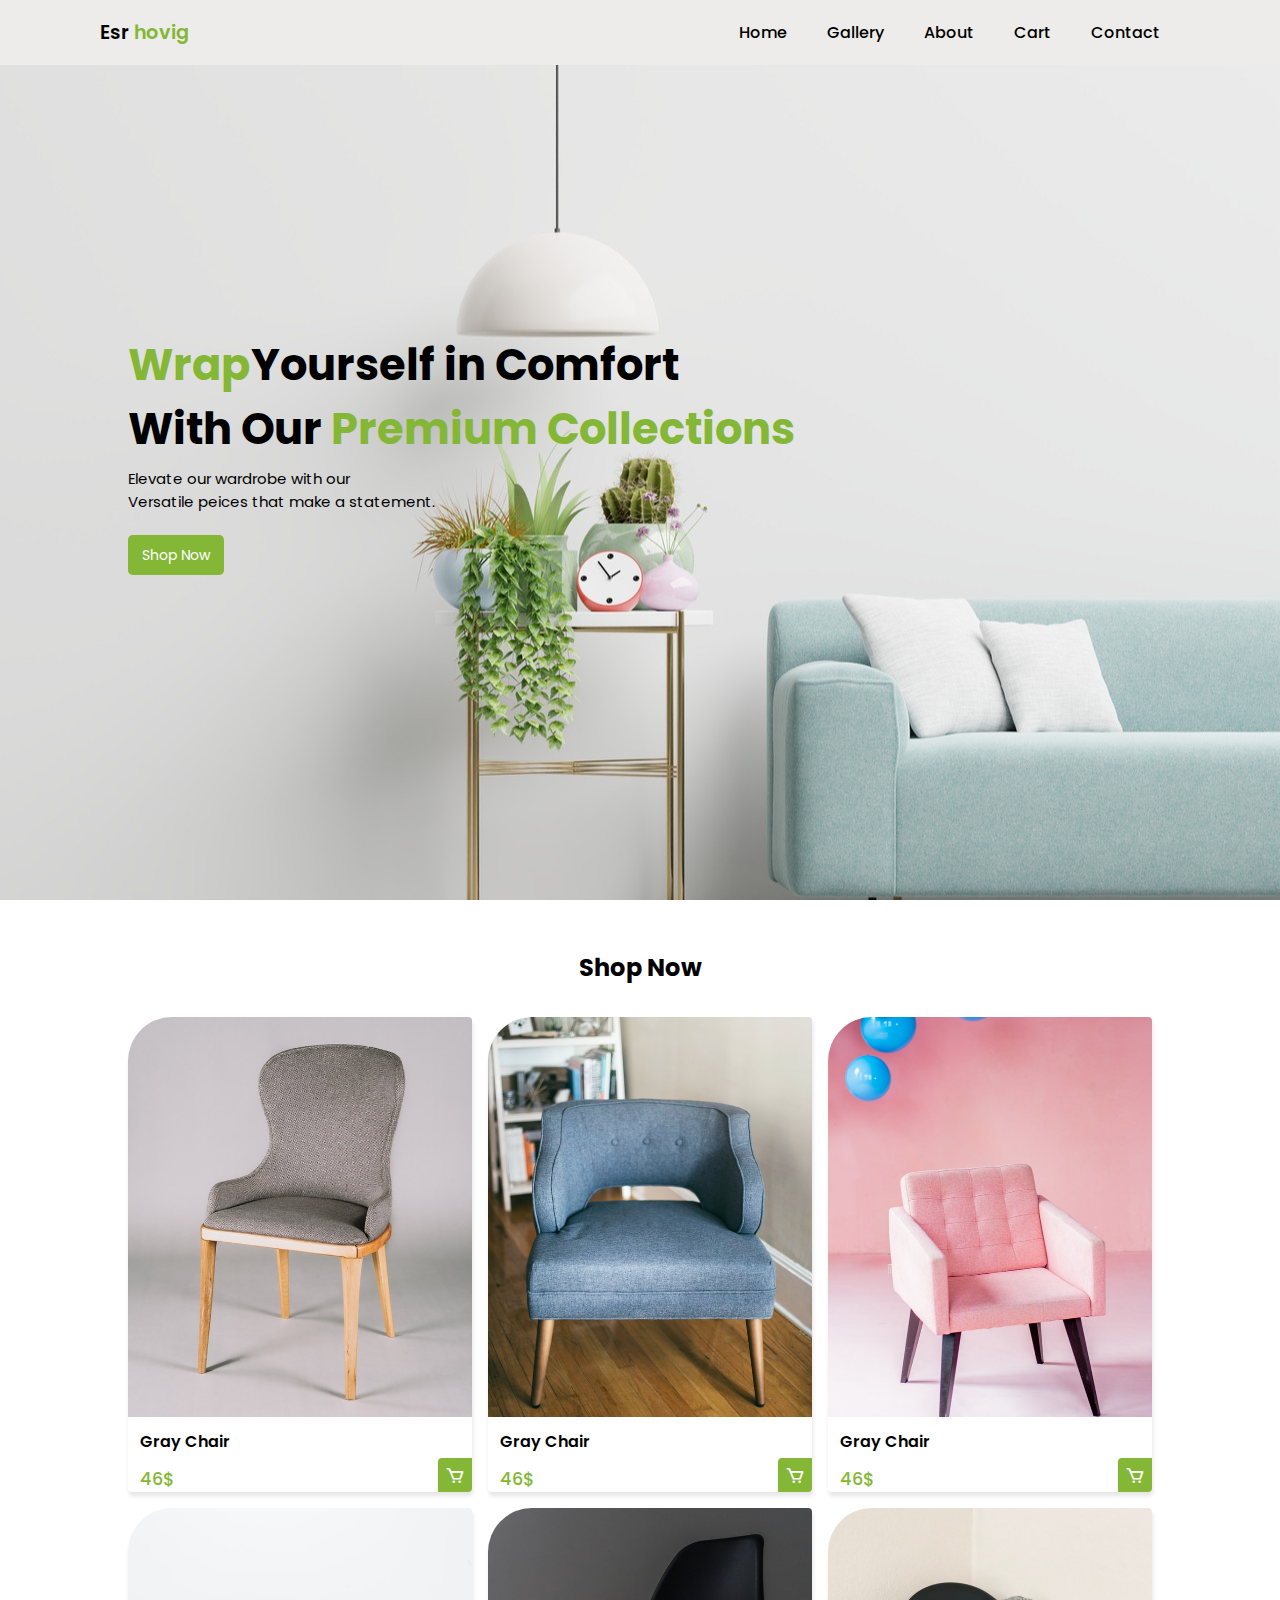
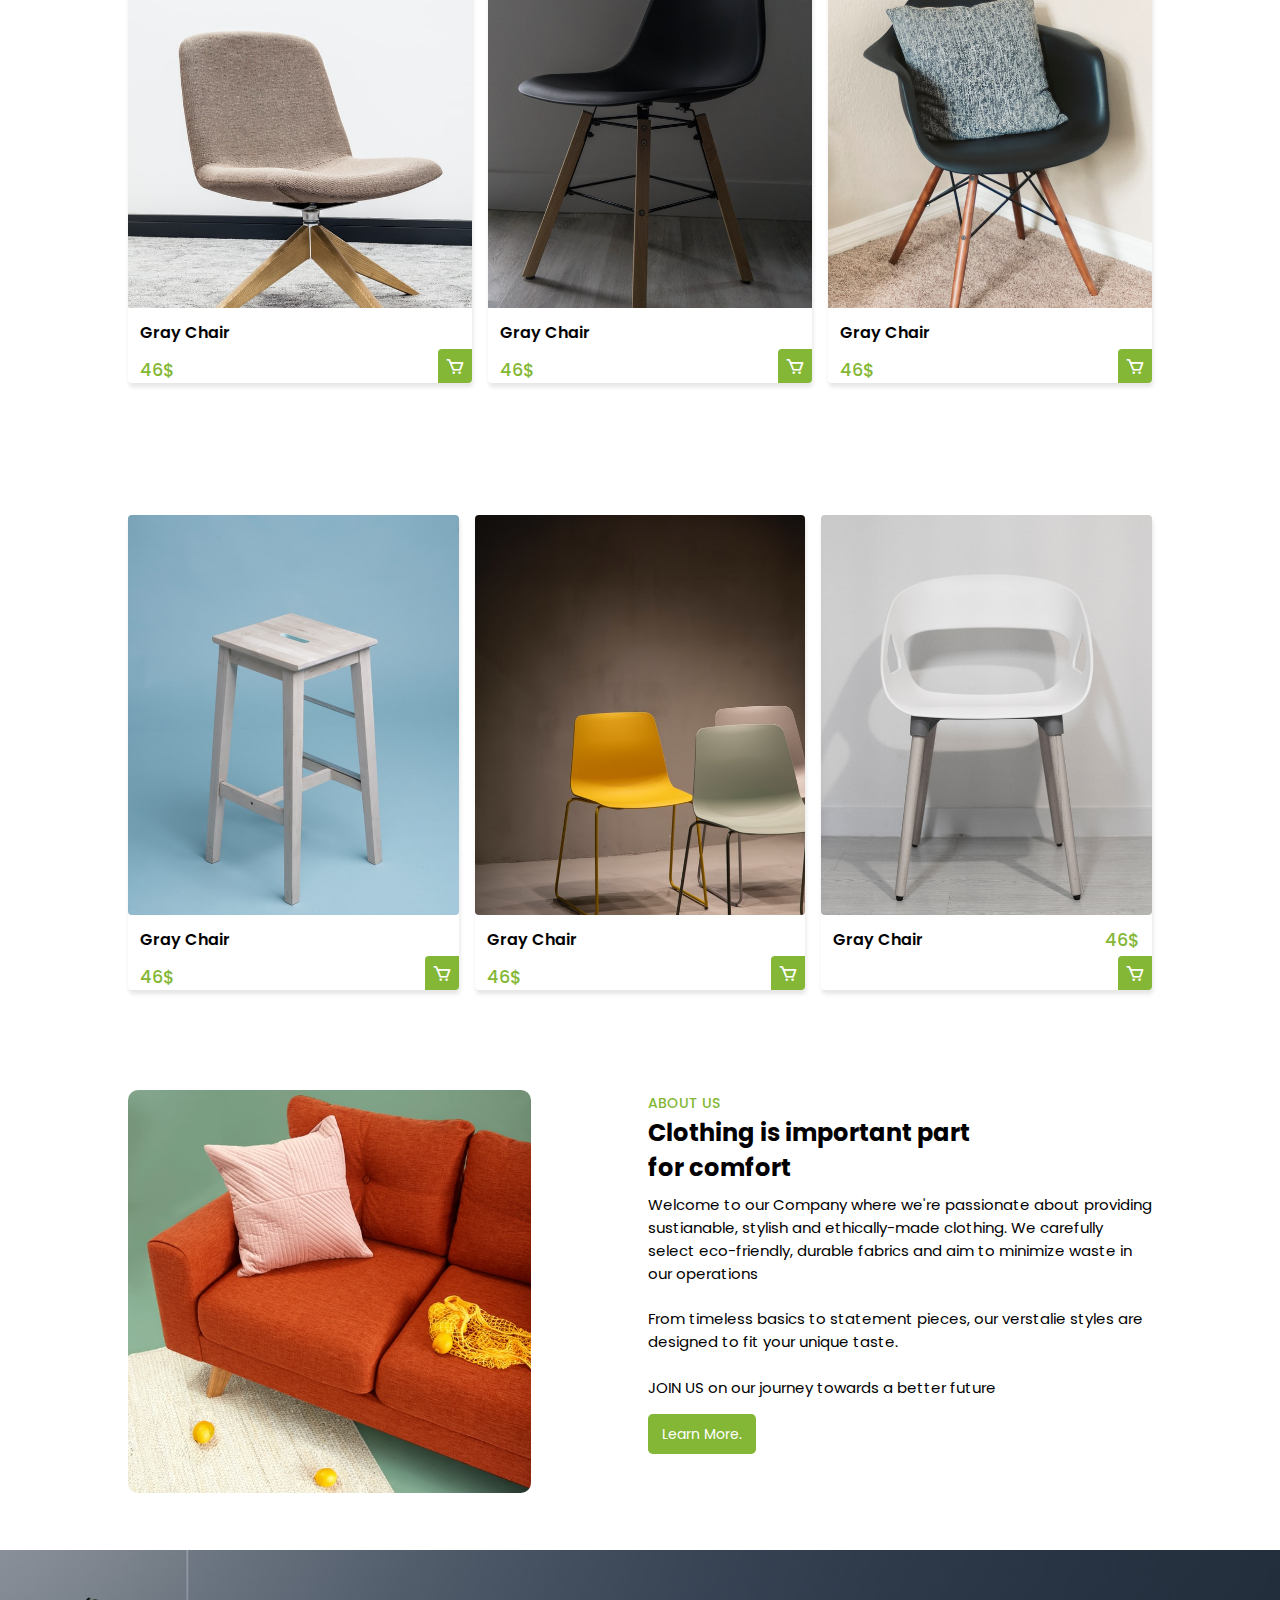
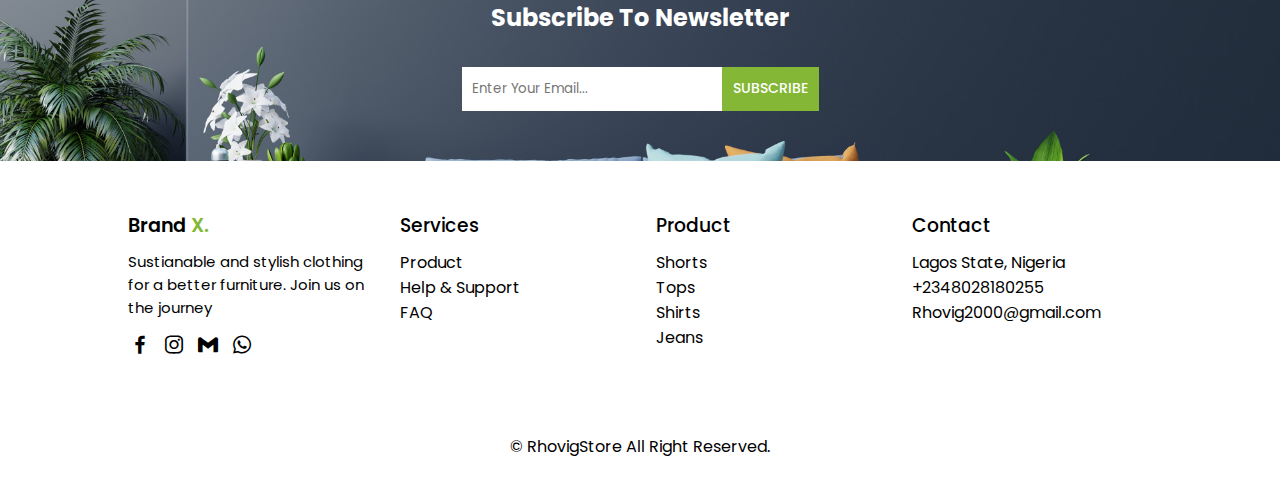
<file: index.html>
<!DOCTYPE html>
<html lang="en">
<head>
    <meta charset="UTF-8">
    <meta http-equiv="X-UA-Compatible" content="IE=edge">
    <meta name="viewport" content="width=device-width, initial-scale=1.0">
    <title>Esrhovig</title>
    <!-- LInk To CSS -->
    <link rel="stylesheet" href="style.css">
    <!-- Box Icons -->
    <link rel="stylesheet"
    href="https://cdn.jsdelivr.net/npm/boxicons@latest/css/boxicons.min.css">

    <!-- Favicon -->
    <link rel="apple-touch-icon" sizes="180x180" href="icons/apple-touch-icon.png">
    <link rel="icon" type="image/png" sizes="32x32" href="icons/favicon-32x32.png">
    <link rel="icon" type="image/png" sizes="16x16" href="icons/favicon-16x16.png">
    <link rel="manifest" href="icons/site.webmanifest">
</head>
<body>
    <!-- Navbar -->
    <header>
        <a href="#" class="logo">Esr <span>hovig</span></a>
        <div class="bx bx-menu" id="menu-icon"></div>

        <ul class="navbar">
            <li><a href="index.html">Home</a></li>
            <li><a href="Gallery.html">Gallery</a></li>
            <li><a href="About.html">About</a></li>
            <li><a href="Cart.html">Cart</a></li>
            <li><a href="Contact.html">Contact</a></li>
        </ul>
    </header>
    <!-- Home -->
    <section class="home" id="home">
        <div class="home-text">
            <h1><Span>Wrap</Span>Yourself in Comfort<br> With Our <span>Premium Collections</span></h1>
            <p>Elevate our wardrobe with our <br> Versatile peices  that make a statement.</p>
            <a href="Cart.html" class="btn">Shop Now</a>
        </div>
    </section>
    <!-- Shop -->
    <section class="shop" id="shop">
        <div class="heading">
            <span></span>
            <h2>Shop Now</h2>
        </div>
        <!-- Content -->
        <div class="shop-container">
            <!-- Box 1 -->
            <div class="box">
                <div class="box-img">
                    <img src="img/p1.jpg" alt="">
                </div>
                <div class="title-price">
                    <h3>Gray Chair</h3>
                    <!--
                    <div class="stars">
                        <i class='bx bxs-star' ></i>
                        <i class='bx bxs-star' ></i>
                        <i class='bx bxs-star' ></i>
                        <i class='bx bxs-star' ></i>
                        <i class='bx bxs-star-half' ></i>
                    </div>
                -->
                </div>
                <span>46$</span>
                <i class='bx bx-cart' ></i>
            </div>
            <!-- Box 2 -->
            <div class="box">
                <div class="box-img">
                    <img src="img/p2.jpg" alt="">
                </div>
                <div class="title-price">
                    <h3>Gray Chair</h3>
                </div>
                <span>46$</span>
                <i class='bx bx-cart' ></i>
            </div>
            <!-- Box 3 -->
            <div class="box">
                <div class="box-img">
                    <img src="img/p3.jpg" alt="">
                </div>
                <div class="title-price">
                    <h3>Gray Chair</h3>
                
                </div>
                <span>46$</span>
                <i class='bx bx-cart' ></i>
            </div>
            <!-- Box 4 -->
            <div class="box">
                <div class="box-img">
                    <img src="img/p4.jpg" alt="">
                </div>
                <div class="title-price">
                    <h3>Gray Chair</h3>
                  
                </div>
                <span>46$</span>
                <i class='bx bx-cart' ></i>
            </div>
            <!-- Box 5 -->
            <div class="box">
                <div class="box-img">
                    <img src="img/p5.jpg" alt="">
                </div>
                <div class="title-price">
                    <h3>Gray Chair</h3>
                    
                </div>
                <span>46$</span>
                <i class='bx bx-cart' ></i>
            </div>
            <!-- Box 6 -->
            <div class="box">
                <div class="box-img">
                    <img src="img/p6.jpg" alt="">
                </div>
                <div class="title-price">
                    <h3>Gray Chair</h3>
                    
                </div>
                <span>46$</span>
                <i class='bx bx-cart' ></i>
            </div>
        </div>
    </section>
    <!-- New Arrival -->
    <section class="new" id="new">
        <div class="heading">
            <span></span>
            <h2></h2>
        </div>
        <!-- Content -->
        <div class="new-container">
            <!-- Box 1 -->
            <div class="box">
                <div class="box-img">
                    <img src="img/new1.jpg" alt="">
                </div>
                <div class="title-price">
                    <h3>Gray Chair</h3>
                   
                </div>
                <span>46$</span>
                <i class='bx bx-cart' ></i>
            </div>
             <!-- Box 2 -->
             <div class="box">
                <div class="box-img">
                    <img src="img/new2.jpg" alt="">
                </div>
                <div class="title-price">
                    <h3>Gray Chair</h3>
                   
                </div>
                <span>46$</span>
                <i class='bx bx-cart' ></i>
            </div>
             <!-- Box 3 -->
             <div class="box">
                <div class="box-img">
                    <img src="img/new3.jpg" alt="">
                </div>
                <div class="title-price">
                    <h3>Gray Chair</h3>
                    
                <span>46$</span>
                <i class='bx bx-cart' ></i>
            </div>
        </div>
    </section>
    <!-- About -->
    <section class="about" id="about">
        <div class="about-img">
            <img src="img/about.jpg" alt="">
        </div>
        <div class="about-text">
            <span>About Us</span>
            <h2>Clothing is important part <br>for comfort</h2>
            <p>Welcome to our Company where we're passionate about providing sustianable, stylish and ethically-made clothing. We carefully select eco-friendly, durable fabrics and aim to minimize waste in our operations</p>
            <p>From timeless basics to statement pieces, our verstalie styles are designed to fit your unique taste.</p>
            <p>JOIN US on our journey towards a better future</p>
            <a href="Gallery.html" class="btn">Learn More.</a>
        </div>
    </section>
    <!-- Brands -->
    
    <section class="newsletter" id="contact">
        <h2>Subscribe To Newsletter</h2>
        <div class="news-box">
            <input type="text" placeholder="Enter Your Email...">
            <a href="#" class="btn">Subscribe</a>
        </div>
    </section>


     <!-- Footer -->
     <section class="footer" id="footer">
        <div class="footer-box">
            <h2>Brand <span>X.</span></h2>
            <p>Sustianable and stylish clothing for a better furniture. Join us on the journey</p>
            <div class="social">
                <a href="#"><i class='bx bxl-facebook'></i></a>
                <a href="https://www.instagram.com/esrhovig?igshif=YmMyMTA2M2Y="><i class='bx bxl-instagram'></i></a>
                <a href="Rhovig2000@gmail.com"><i class='bx bxl-gmail'></i></a>
                <a href="+2348028180255"><i class='bx bxl-whatsapp'></i></a>
            </div>
        </div>
        <div class="footer-box">
            <h3>Services</h3>
            <li><a href="Gallery.html">Product</a></li>
            <li><a href="Contact.html">Help & Support</a></li>
            <li><a href="#">FAQ</a></li>
        </div>
        <div class="footer-box">
            <h3>Product</h3>
            <li><a href="#">Shorts</a></li>
            <li><a href="#">Tops</a></li>
            <li><a href="#">Shirts</a></li>
            <li><a href="#">Jeans</a></li>
        </div>
        <div class="footer-box contact-info">
            <h3>Contact</h3>
            <span>Lagos State, Nigeria </span>
            <span>+2348028180255</span>
            <span>Rhovig2000@gmail.com</span>
            
        </div>
    </section>
    <div class="copyright">
        <p>&#169; RhovigStore All Right Reserved.</p>
    </div>
    <!-- Link To JS -->
    <script src="js/cart.js"></script>
    <script src="js/main.js"></script>
</body>  
</html>
</file>
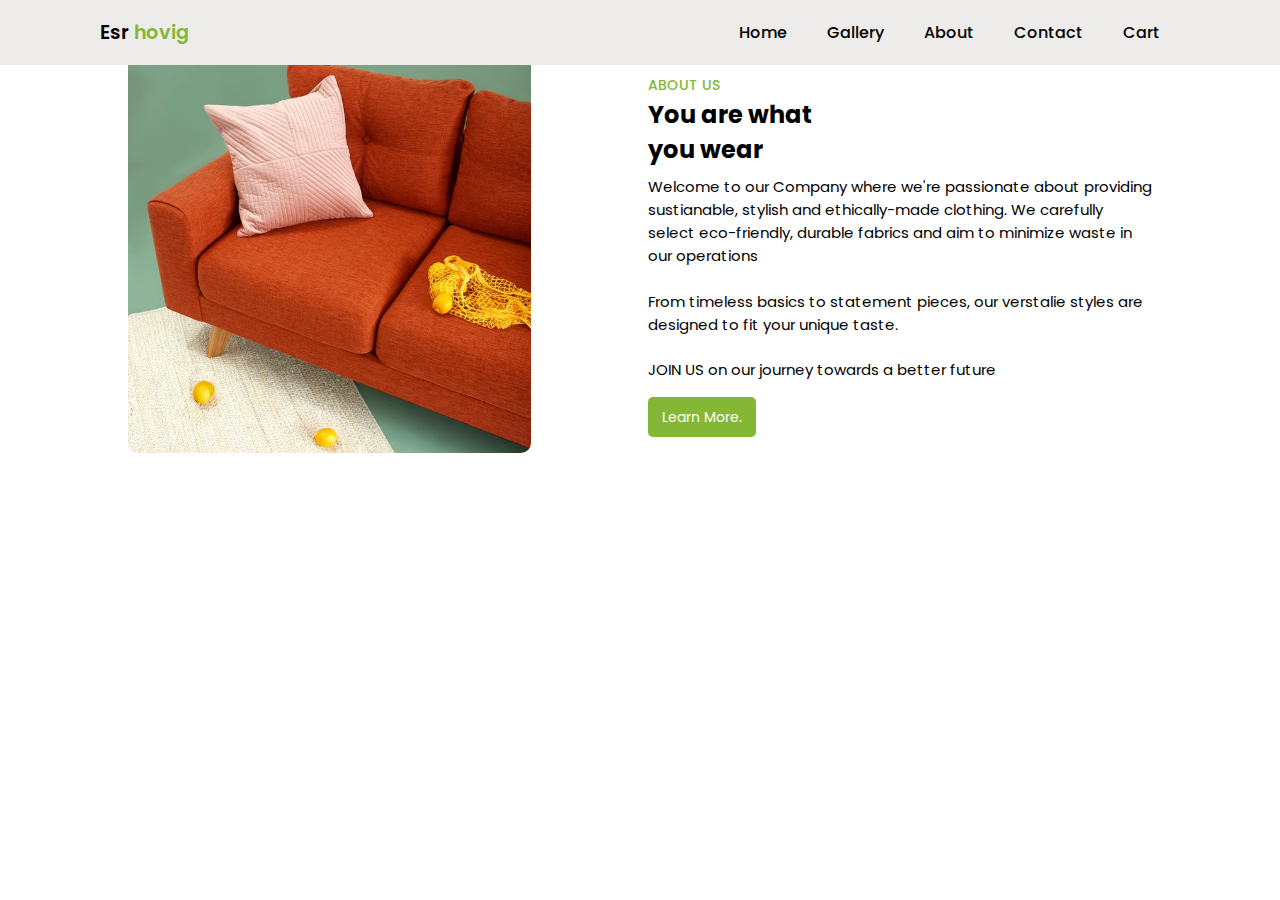
<file: About.html>
<!DOCTYPE html> 
<html lang="en">
<head>
    <meta charset="UTF-8">
    <meta http-equiv="X-UA-Compatible" content="IE=edge">
    <meta name="viewport" content="width=device-width, initial-scale=1.0">
    <title>About Us</title>
    <!-- LInk To CSS -->
    <link rel="stylesheet" href="style.css">
    <!-- Box Icons -->
    <link rel="stylesheet"
    href="https://cdn.jsdelivr.net/npm/boxicons@latest/css/boxicons.min.css">

    <!-- Favicon -->
    <link rel="apple-touch-icon" sizes="180x180" href="icons/apple-touch-icon.png">
    <link rel="icon" type="image/png" sizes="32x32" href="icons/favicon-32x32.png">
    <link rel="icon" type="image/png" sizes="16x16" href="icons/favicon-16x16.png">
    <link rel="manifest" href="icons/site.webmanifest">
</head>

   <!-- Navbar -->
   <header>
    <a href="#" class="logo">Esr <span>hovig</span></a>
    <div class="bx bx-menu" id="menu-icon"></div>

    <ul class="navbar">
        <li><a href="index.html">Home</a></li>
        <li><a href="Gallery.html">Gallery</a></li>
        <li><a href="About.html">About</a></li>
        <li><a href="Contact.html">Contact</a></li>
        <li><a href="Cart.html">Cart</a></li>
    </ul>
</header>

<body>

<section class="about" id="about">
    <div class="about-img">
        <p></p>
        <img src="img/about.jpg" alt="">
    </div>
    <div class="about-text">
        <p></p>
        <p></p>
        <span>About Us</span>
        <h2>You are what <br>you wear</h2>
            <p>Welcome to our Company where we're passionate about providing sustianable, stylish and ethically-made clothing. We carefully select eco-friendly, durable fabrics and aim to minimize waste in our operations</p>
            <p>From timeless basics to statement pieces, our verstalie styles are designed to fit your unique taste.</p>
            <p>JOIN US on our journey towards a better future</p>
        <a href="about.html" class="btn">Learn More.</a>
    </div>


</section>


<script src="js/main.js"></script>


</body>
</html>
</file>
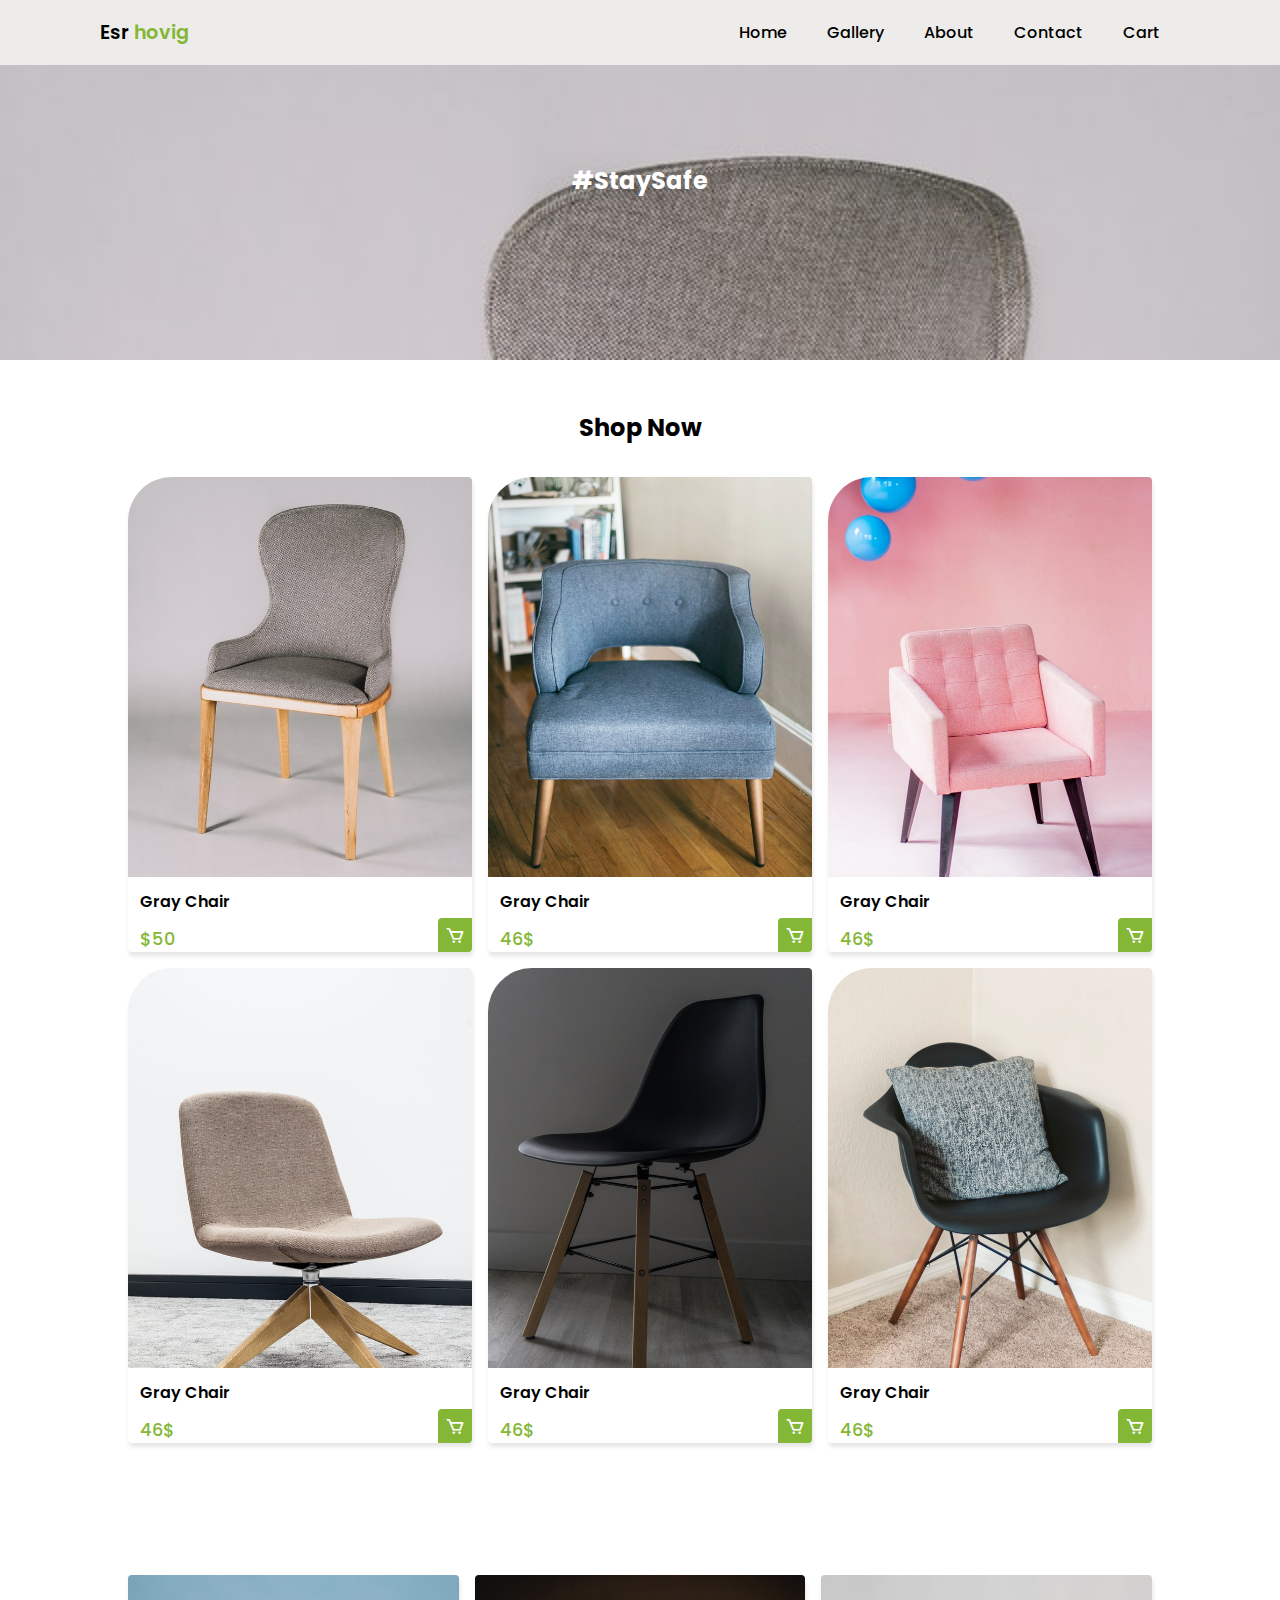
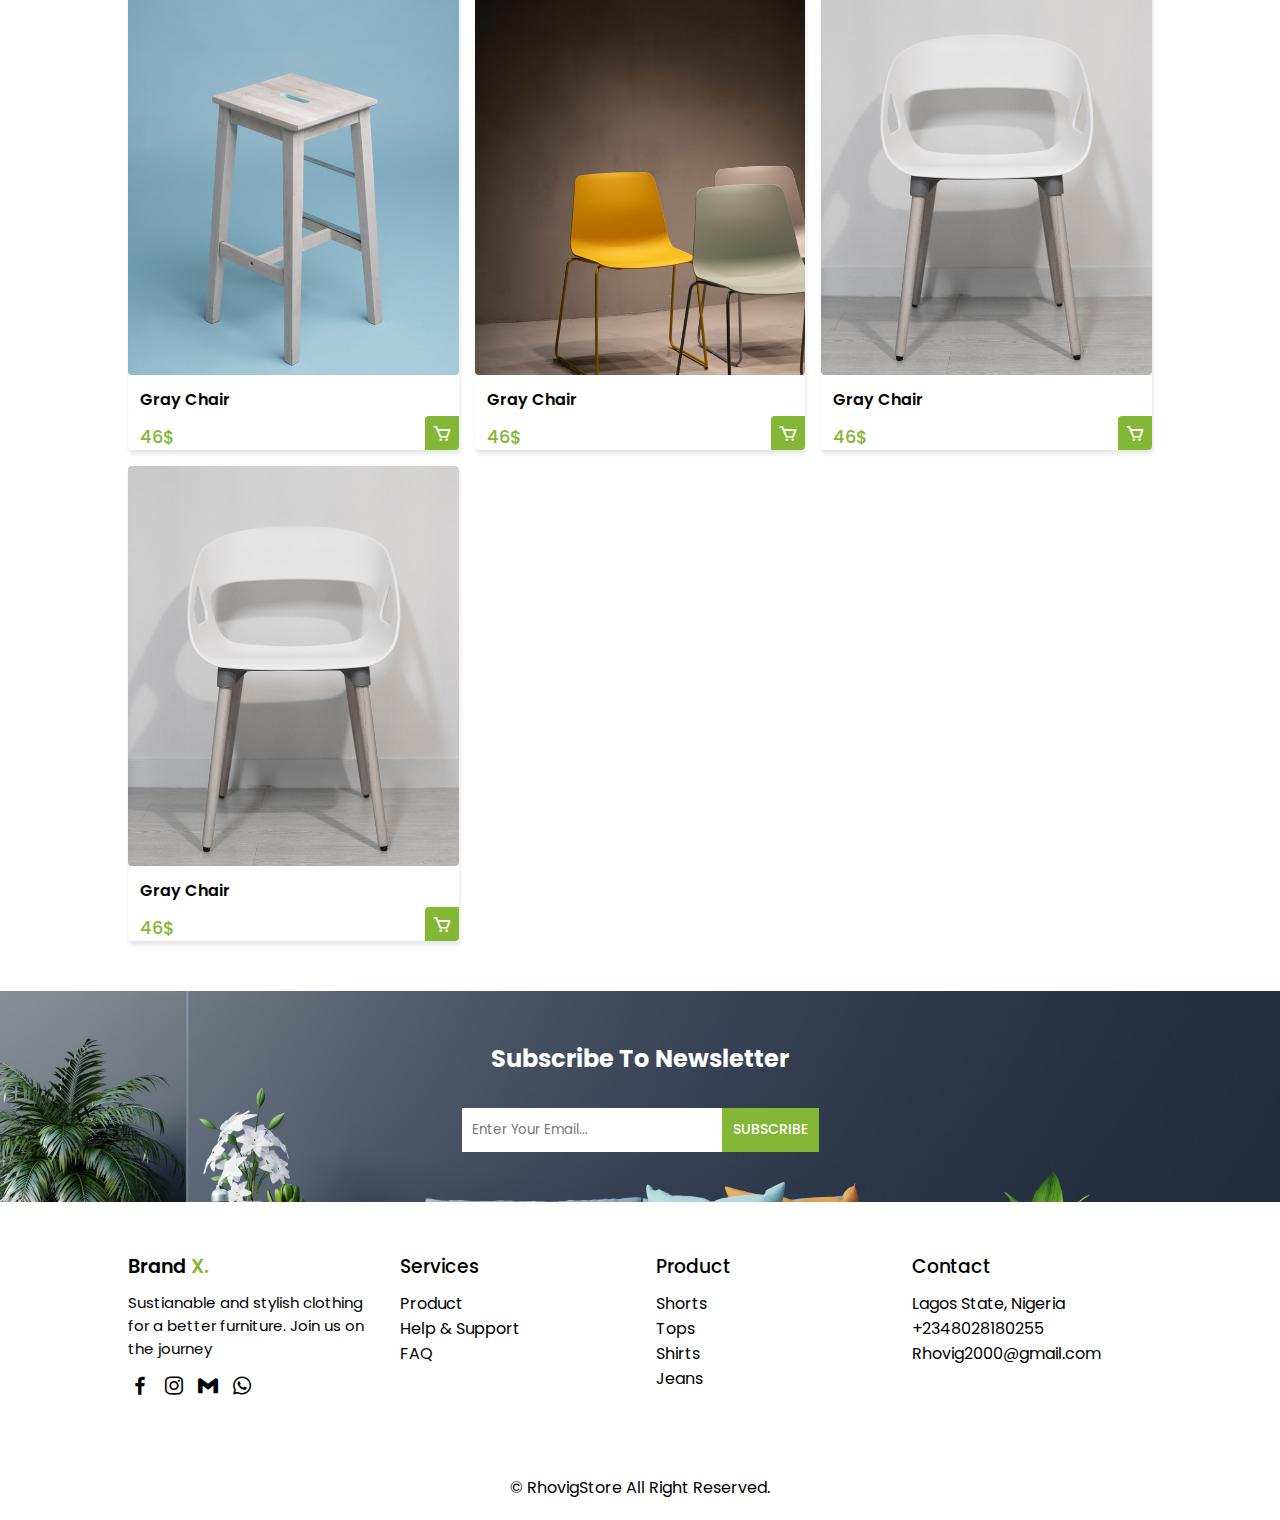
<file: Gallery.html>
<!DOCTYPE html>
<html lang="en">
<head>
    <meta charset="UTF-8">
    <meta http-equiv="X-UA-Compatible" content="IE=edge">
    <meta name="viewport" content="width=device-width, initial-scale=1.0">
    <title>Gallery</title>
    <!-- LInk To CSS -->
    <link rel="stylesheet" href="style.css">
    <!-- Box Icons -->
    <link rel="stylesheet"
    href="https://cdn.jsdelivr.net/npm/boxicons@latest/css/boxicons.min.css">

    <!-- Favicon -->
    <link rel="apple-touch-icon" sizes="180x180" href="icons/apple-touch-icon.png">
    <link rel="icon" type="image/png" sizes="32x32" href="icons/favicon-32x32.png">
    <link rel="icon" type="image/png" sizes="16x16" href="icons/favicon-16x16.png">
    <link rel="manifest" href="icons/site.webmanifest">
</head>
<body>

    
    <!-- Navbar -->
    <header>
        <a href="#" class="logo">Esr <span>hovig</span></a>
        <div class="bx bx-menu" id="menu-icon"></div>
    
        <ul class="navbar">
            <li><a href="index.html">Home</a></li>
            <li><a href="Gallery.html">Gallery</a></li>
            <li><a href="About.html">About</a></li>
            <li><a href="Contact.html">Contact</a></li>
            <li><a href="Cart.html">Cart</a></li>
        </ul>
    </header>


    <!-- Home -->
    <section id="home-head">
        <div class="home-text">
            <h2>
                #StaySafe
            </h2>
        </div>
    </section>
    <!-- Shop -->
    <section class="shop" id="shop">
        <div class="heading">
            <h2>Shop Now</h2>
        </div>
        <!-- Content -->
        <div class="shop-container">
            <!-- Box 1 -->
            <div class="box">
                <div class="box-img">
                    <img src="img/p1.jpg" alt="">
                </div>
                <div class="title-price">
                    <h3>Gray Chair</h3>
                   <!--
                    <div class="stars">
                        <i class='bx bxs-star' ></i>
                        <i class='bx bxs-star' ></i>
                        <i class='bx bxs-star' ></i>
                        <i class='bx bxs-star' ></i>
                        <i class='bx bxs-star-half' ></i>
                    </div>
                -->
                </div>
                <span>$50</span>
                <a href="Cart.html">
                <i class='bx bx-cart'></i>
                </a>
            </div>
            <!-- Box 2 -->
            <div class="box">
                <div class="box-img">
                    <img src="img/p2.jpg" alt="">
                </div>
                <div class="title-price">
                    <h3>Gray Chair</h3>
                    <!--
                    <div class="stars">
                        <i class='bx bxs-star' ></i>
                        <i class='bx bxs-star' ></i>
                        <i class='bx bxs-star' ></i>
                        <i class='bx bxs-star' ></i>
                        <i class='bx bxs-star-half' ></i>
                    </div>
                -->
                </div>
                <span>46$</span>
                <a href="Cart.html">
                <i class='bx bx-cart' ></i>
                </a>
            </div>
            <!-- Box 3 -->
            <div class="box">
                <div class="box-img">
                    <img src="img/p3.jpg" alt="">
                </div>
                <div class="title-price">
                    <h3>Gray Chair</h3>
                    <!--
                    <div class="stars">
                        <i class='bx bxs-star' ></i>
                        <i class='bx bxs-star' ></i>
                        <i class='bx bxs-star' ></i>
                        <i class='bx bxs-star' ></i>
                        <i class='bx bxs-star-half' ></i>
                    </div>
                -->
                </div>
                <span>46$</span>
                <a href="Cart.html">
                <i class='bx bx-cart' ></i>
                </a>
            </div>
            <!-- Box 4 -->
            <div class="box">
                <div class="box-img">
                    <img src="img/p4.jpg" alt="">
                </div>
                <div class="title-price">
                    <h3>Gray Chair</h3>
                    
                </div>
                <span>46$</span>
                <a href="Cart.html">
                <i class='bx bx-cart' ></i>
                </a>
            </div>
            <!-- Box 5 -->
            <div class="box">
                <div class="box-img">
                    <img src="img/p5.jpg" alt="">
                </div>
                <div class="title-price">
                    <h3>Gray Chair</h3>
                    
                </div>
                <span>46$</span>
                <a href="Cart.html">
                <i class='bx bx-cart' ></i>
                </a>
            </div>
            <!-- Box 6 -->
            <div class="box">
                <div class="box-img">
                    <img src="img/p6.jpg" alt="">
                </div>
                <div class="title-price">
                    <h3>Gray Chair</h3>
                   
                </div>
                <span>46$</span>
                <a href="Cart.html">
                <i class='bx bx-cart' ></i>
                </a>
            </div>
        </div>
    </section>
    <!-- New Arrival -->
    <section class="new" id="new">
        <!-- Content -->
        <div class="new-container">
            <!-- Box 1 -->
            <div class="box">
                <div class="box-img">
                    <img src="img/new1.jpg" alt="">
                </div>
                <div class="title-price">
                    <h3>Gray Chair</h3>
                   
                </div>
                <span>46$</span>
                <a href="Cart.html">
                <i class='bx bx-cart' ></i>
                </a>
            </div>
             <!-- Box 2 -->
             <div class="box">
                <div class="box-img">
                    <img src="img/new2.jpg" alt="">
                </div>
                <div class="title-price">
                    <h3>Gray Chair</h3>
                   
                </div>
                <span>46$</span>
                <a href="Cart.html">
                <i class='bx bx-cart' ></i>
                </a>
            </div>
             <!-- Box 3 -->
             <div class="box">
                <div class="box-img">
                    <img src="img/new3.jpg" alt="">
                </div>
                <div class="title-price">
                    <h3>Gray Chair</h3>
                  
                </div>
                <span>46$</span>
                <a href="Cart.html">
                <i class='bx bx-cart' ></i>
                </a>
            </div>
            <!-- Box 4 -->
            <div class="box">
                <div class="box-img">
                    <img src="img/new3.jpg" alt="">
                </div>
                <div class="title-price">
                    <h3>Gray Chair</h3>
                   
                </div>
                <span>46$</span>
                <a href="Cart.html">
                <i class='bx bx-cart' ></i>
                </a>
            </div>
        </div>
    </section>

    <section class="newsletter" id="contact">
        <h2>Subscribe To Newsletter</h2>
        <div class="news-box">
            <input type="text" placeholder="Enter Your Email...">
            <a href="#instagram link" class="btn">Subscribe</a>
        </div>
    </section>
    <!-- Footer -->

     <!-- Footer -->
     <section class="footer" id="footer">
        <div class="footer-box">
            <h2>Brand <span>X.</span></h2>
            <p>Sustianable and stylish clothing for a better furniture. Join us on the journey</p>
            <div class="social">
                <a href=""><i class='bx bxl-facebook'></i></a>
                <a href="https://www.instagram.com/esrhovig?igshif=YmMyMTA2M2Y="><i class='bx bxl-instagram'></i></a>
                <a href="Rhovig2000@gmail.com"><i class='bx bxl-gmail'></i></a>
                <a href="+2348028180255"><i class='bx bxl-whatsapp'></i></a>
            </div>
        </div>
        <div class="footer-box">
            <h3>Services</h3>
            <li><a href="Gallery.html">Product</a></li>
            <li><a href="Contact.html">Help & Support</a></li>
            <li><a href="#">FAQ</a></li>
        </div>
        <div class="footer-box">
            <h3>Product</h3>
            <li><a href="#">Shorts</a></li>
            <li><a href="#">Tops</a></li>
            <li><a href="#">Shirts</a></li>
            <li><a href="#">Jeans</a></li>
        </div>
        <div class="footer-box contact-info">
            <h3>Contact</h3>
            <span>Lagos State, Nigeria </span>
            <span>+2348028180255</span>
            <span>Rhovig2000@gmail.com</span>
            
        </div>
    </section>
    <div class="copyright">
        <p>&#169; RhovigStore All Right Reserved.</p>
    </div>
    <!-- Link To JS -->
    <script src="js/cart.js"></script>
    <script src="js/main.js"></script>
</body>  
</html>
</file>
<file: style.css>
/* Google Fonts */
@import url("https://fonts.googleapis.com/css2?family=Poppins:wght@100;200;300;400;500;600;700&display=swap");
* {
  margin: 0;
  padding: 0;
  box-sizing: border-box;
  scroll-behavior: smooth;
  scroll-padding-top: 2rem;
  list-style: none;
  text-decoration: none;
  font-family: "Poppins", sans-serif;
}
:root {
  --text-color: #000000;
  --main-color: #83b735;
}
section {
  padding: 50px 10%;
}
header {
  position: fixed;
  width: 100%;
  top: 0;
  right: 0;
  z-index: 1000;
  display: flex;
  align-items: center;
  justify-content: space-between;
  padding: 18px 100px;
  background: #edecea;
}
.logo {
  font-size: 1.2rem;
  font-weight: 600;
  color: var(--text-color);
}
.logo span {
  color: var(--main-color);
}
.navbar {
  position: relative;
  display: flex;
}
.navbar a {
  font-size: 1rem;
  padding: 10px 20px;
  font-weight: 500;
  color: var(--text-color);
}
.navbar a:hover {
  color: var(--main-color);
}
#menu-icon {
  font-size: 2rem;
  cursor: pointer;
  display: none;
}
.home {
  width: 100%;
  min-height: 100vh;
  background-image: url(img/background.jpg);
  background-repeat: no-repeat;
  background-size: covere;
  background-position: right;
  background-attachment: fixed;
  display: flex;
  align-items: center;
}
.home-text h1 {
  font-size: 2.7rem;
}
.home-text p {
  font-size: 0.938rem;
  margin: 0.4rem 0 1.8rem;
}
.home-text span {
  color: var(--main-color);
}
.btn {
  padding: 10px 14px;
  background: var(--main-color);
  color: #fff;
  border-radius: 0.3rem;
  font-size: 14px;
}
.btn:hover {
  background: #8fc53d;
}
.heading {
  text-align: center;
}
.heading span {
  font-size: 14px;
  font-weight: 500;
  color: var(--main-color);
  text-transform: uppercase;
}
.shop-container,
.new-container {
  display: grid;
  grid-template-columns: repeat(auto-fit, minmax(300px, auto));
  gap: 1rem;
  margin-top: 2rem;
}
.box {
  position: relative;
  box-shadow: 1px 4px 4px rgb(0, 0, 0, 0.1);
  border-radius: 44px 4px 4px 4px;
}
.box .box-img {
  width: 100%;
  height: 400px;
  overflow: hidden;
  border-radius: 44px 4px 0 0;
}
.box .box-img img {
  width: 100%;
  height: 100%;
  object-fit: cover;
  object-position: center;
}
.box .box-img img:hover {
  transform: scale(1.1);
  transition: 0.5s;
}
.title-price {
  display: flex;
  justify-content: space-between;
  padding: 12px;
}
.title-price h3 {
  font-size: 1rem;
  font-weight: 600;
}
.box span {
  font-size: 1.1rem;
  font-weight: 500;
  padding-left: 12px;
  color: var(--main-color);
}
.stars .bx {
  color: var(--main-color);
}
.box .bx-cart {
  position: absolute;
  bottom: 0;
  right: 0;
  padding: 7px;
  font-size: 20px;
  color: #fff;
  border-radius: 4px 0 4px 0;
  background: var(--main-color);
}
.box .bx-cart:hover {
  background: #8fc53d;
}
.new-container .box {
  border-radius: 4px;
}
.new-container .box .box-img {
  border-radius: 4px;
}
.about {
  display: grid;
  grid-template-columns: repeat(2, 1fr);
  gap: 1rem;
}
.about-img img {
  width: 80%;
  border-radius: 10px;
  object-fit: contain;
}
.about-text span {
  font-size: 14px;
  font-weight: 500;
  text-transform: uppercase;
  color: var(--main-color);
}
.about-text p {
  font-size: 0.938rem;
  margin: 0.5rem 0 1.4rem;
}
.brands-container {
  display: grid;
  grid-template-columns: repeat(auto-fit, minmax(100px, auto));
  align-items: center;
  justify-content: space-between;
  gap: 1rem;
  margin-top: 2rem;
}
.brands-container img {
  width: 100px;
  filter: grayscale(1);
}
.brands-container img:hover {
  width: 100px;
  filter: grayscale(0);
}
.newsletter {
  display: flex;
  flex-direction: column;
  align-items: center;
  background-image: url(img/bg.jpg);
  background-repeat: no-repeat;
  background-size: cover;
  background-position: center;
}
.newsletter h2 {
  color: #fff;
}
.news-box {
  display: flex;
  align-items: center;
  margin-top: 2rem;
}
.news-box input {
  width: 260px;
  height: 44px;
  border: none;
  outline: none;
  background: #fff;
  padding: 10px;
}
.news-box .btn {
  height: 44px;
  padding: 11px;
  border-radius: 0;
  font-weight: 500;
  text-transform: uppercase;
}
.footer {
  display: grid;
  grid-template-columns: repeat(auto-fit, minmax(240px, auto));
  gap: 1rem;
}
.footer-box h2 {
  font-size: 1.2rem;
  font-weight: 600;
  margin-bottom: 10px;
}
.footer-box span {
  color: var(--main-color);
}
.footer-box p {
  font-size: 00.938rem;
  margin-bottom: 10px;
}
.social {
  display: flex;
  align-items: center;
}
.social a {
  font-size: 24px;
  margin-right: 10px;
  color: var(--text-color);
}
.social a:hover {
  color: var(--main-color);
}
.footer-box h3 {
  font-weight: 500;
  margin-bottom: 10px;
}
.footer-box li a {
  color: var(--text-color);
}
.footer-box li a:hover {
  color: var(--main-color);
}
.contact-info {
  display: flex;
  flex-direction: column;
}
.contact-info span {
  color: var(--text-color);
}
.copyright {
  padding: 20px;
  text-align: center;
}
/* Making Responsive */
@media (max-width: 991px) {
  header {
    padding: 18px 4%;
  }
  section {
    padding: 50px 4%;
  }
}
@media (max-width: 881px) {
  .home-text h1 {
    font-size: 2rem;
  }
  .shop-container,
  .new-container {
    grid-template-columns: repeat(auto-fit, minmax(218px, auto));
  }
}
@media (max-width: 768px) {
  header {
    padding: 11px 4%;
  }
  #menu-icon {
    display: initial;
  }
  header .navbar {
    position: absolute;
    top: -500px;
    left: 0;
    right: 0;
    display: flex;
    flex-direction: column;
    background: #fff;
    box-shadow: 0 4px 4px rgb(0 0 0 /10%);
    transition: 0.2s ease;
    text-align: center;
  }
  .navbar a {
    padding: 1.5rem;
    display: block;
  }
  .navbar.active {
    top: 100%;
  }
  .navbar a:hover {
    color: #fff;
    background: var(--main-color);
  }
  .about {
    grid-template-columns: 1fr;
    text-align: center;
  }
  .about-img {
    padding-top: 1rem;
    order: 2;
  }
}
@media (max-width: 491px) {
  .home-text h1 {
    font-size: 1.7rem;
  }
  .shop-container,
  .new-container {
    grid-template-columns: repeat(auto-fit, minmax(200px, auto));
  }
  .box .box-img {
    height: 300px;
  }
  .news-box input {
    width: 180px;
  }
  .about-text h2 {
    font-size: 1.2rem;
  }
}

#cart {
  width: 100%;
  min-height: 25vh;
  background-repeat: no-repeat;
  background-size: covere;
  background-position: right;
  background-attachment: fixed;
  display: flex;
  align-items: center;
}


/* New code due for edit */




#home-head {
    background-image: url(img/p1.jpg);
    width: 100%;
    height: 40vh;
    background-size: cover;
    display: flex;
    justify-content: center;
    text-align: center;
    flex-direction: column;
    padding: 14px;
}

#home-head h2,
#home-head {
    color: #fff;
}


.contact {
  background-image: url(img/background.jpg);
}
</file>
